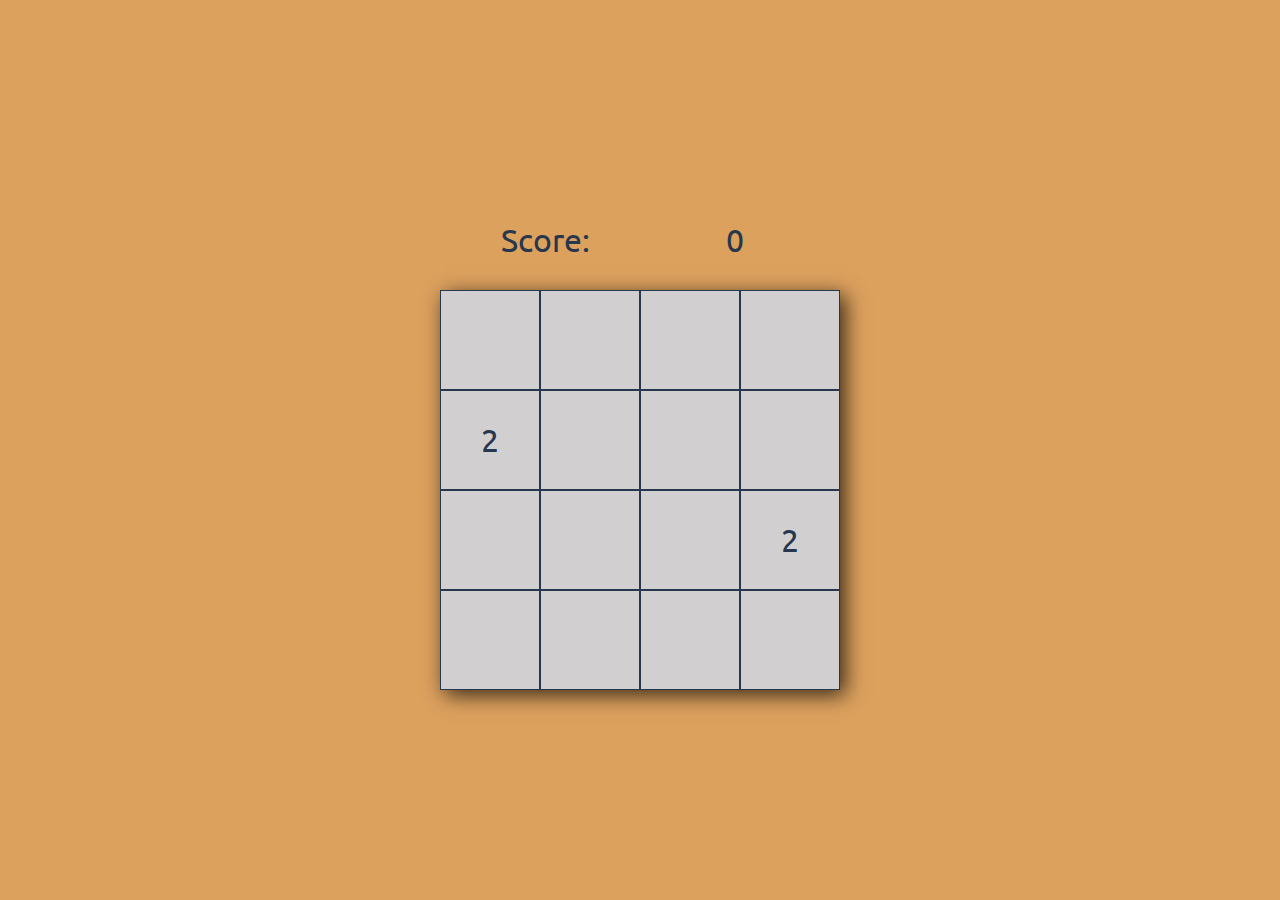
<file: 2048/index.html>
<!DOCTYPE html> 
<html lang="en"> 
  
<head> 
    <meta charset="UTF-8" /> 
    <meta http-equiv="X-UA-Compatible" content="IE=edge" /> 
    <meta name="viewport" content= "width=device-width, initial-scale=1.0" /> 
    <link rel="preconnect" href="https://fonts.googleapis.com" /> 
    <link rel="preconnect"  href="https://fonts.gstatic.com"  crossorigin /> 
    <link href= "https://fonts.googleapis.com/css2?family=Montserrat:wght@600&family=Ubuntu:wght@700&display=swap" rel="stylesheet" /> 
    <link rel="stylesheet" href="style.css" /> 
</head> 
  
<body> 
    <div class="container"> 
        <div class="score"> 
            <p class="score-title">Score:</p> 
            <p class="score-value">0</p> 
        </div> 
  
        <div class="result"></div> 
  
        <div class="grid"> 
            <div class="grid-item"> 
                <p id="1"></p> 
            </div> 
            <div class="grid-item"> 
                <p id="2"></p> 
            </div> 
            <div class="grid-item"> 
                <p id="3"></p> 
            </div> 
            <div class="grid-item"> 
                <p id="4"></p> 
            </div> 
            <div class="grid-item"> 
                <p id="5"></p> 
            </div> 
            <div class="grid-item"> 
                <p id="6"></p> 
            </div> 
            <div class="grid-item"> 
                <p id="7"></p> 
            </div> 
            <div class="grid-item"> 
                <p id="8"></p> 
            </div> 
            <div class="grid-item"> 
                <p id="9"></p> 
            </div> 
            <div class="grid-item"> 
                <p id="10"></p> 
            </div> 
            <div class="grid-item"> 
                <p id="11"></p> 
            </div> 
            <div class="grid-item"> 
                <p id="12"></p> 
            </div> 
            <div class="grid-item"> 
                <p id="13"></p> 
            </div> 
            <div class="grid-item"> 
                <p id="14"></p> 
            </div> 
            <div class="grid-item"> 
                <p id="15"></p> 
            </div> 
            <div class="grid-item"> 
                <p id="16"></p> 
            </div> 
        </div> 
    </div> 
    <script src="script.js"></script> 
</body> 
</html>
</file>
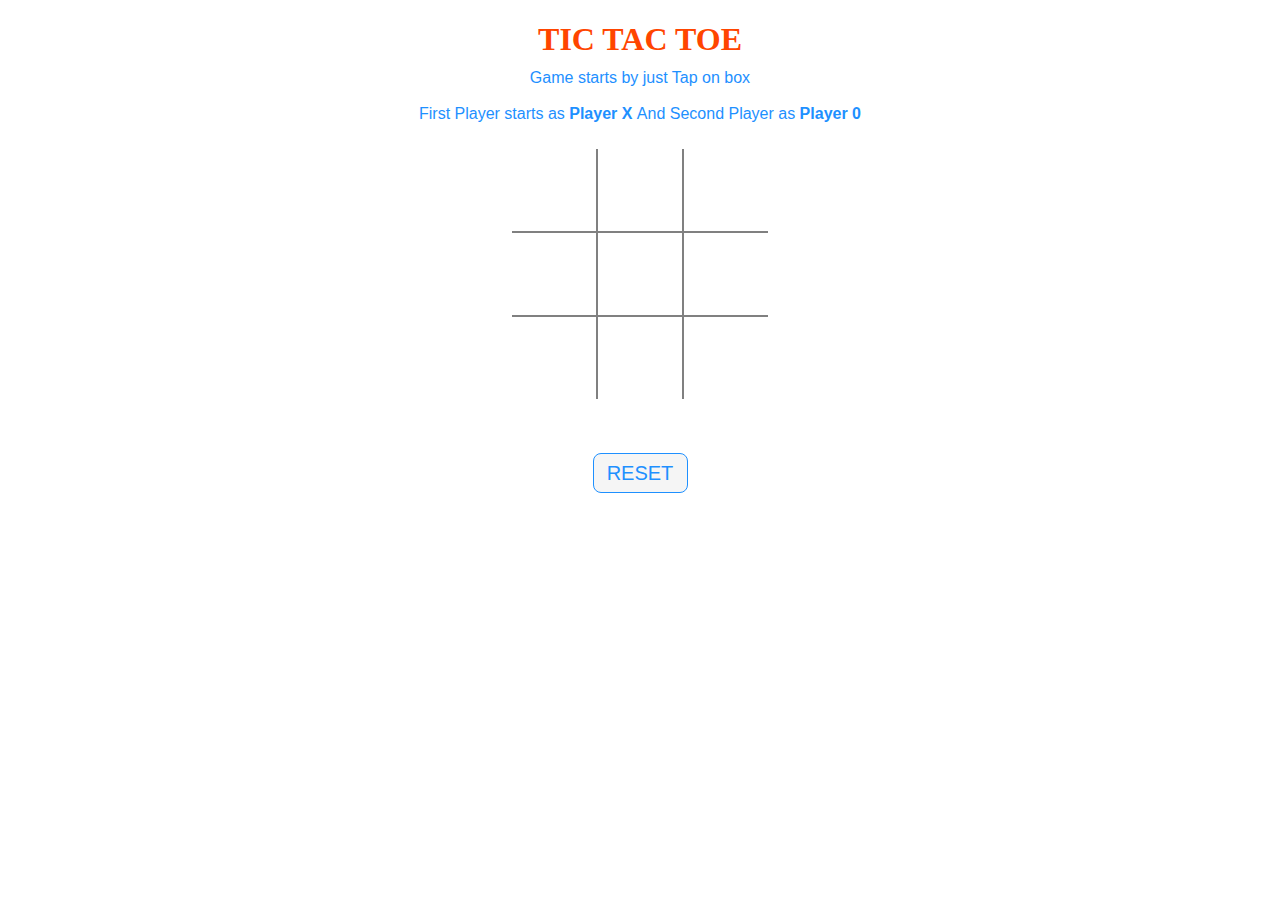
<file: tictactoe/index.html>
<!DOCTYPE html> 
<html> 
	
<head> 
	<meta name="viewport" content= 
		"width=device-width, initial-scale=1.0"> 
	<link rel="stylesheet" type="text/css" href="tic.css"> 
	<script src="tic.js"></script> 
</head> 

  <!-- following geekforgeeks tictactoe tutorial-->
<body> 
	<div id="main"> 
		<h1>TIC TAC TOE</h1> 
		<p id="ins"> 
			Game starts by just Tap on box<br><br>First Player starts as <b>Player X </b>And Second Player as <b>Player 0</b> 
		</p> 
		<br><br> 
		<div class = "ui"> 
			<div class="row"> 
				<input type="text" id= "b1"
					class="cell" onclick="myfunc_3(); myfunc();"
					readonly> 
				<input type="text" id= "b2"
					class="cell" onclick="myfunc_4(); myfunc();"
					readonly> 
				<input type="text" id= "b3" class="cell"
					onclick="myfunc_5(); myfunc();"
					readonly> 
			</div> 
			<div class="row"> 
				<input type="text" id= "b4"
					class="cell" onclick="myfunc_6(); myfunc();"
					readonly> 
				<input type="text" id= "b5"
					class="cell" onclick="myfunc_7(); myfunc();"
					readonly> 
				<input type="text" id= "b6"
					class="cell" onclick="myfunc_8(); myfunc();"
					readonly> 
			</div> 
			<div class="row"> 
				<input type="text" id= "b7"
					class="cell" onclick="myfunc_9(); myfunc();"
					readonly> 
				<input type="text" id= "b8"
					class="cell" onclick="myfunc_10();myfunc();"
					readonly> 
				<input type="text" id= "b9"
					class="cell" onclick="myfunc_11();myfunc();"
					readonly> 
			</div> 
		</div> 
		<br><br><br> 
		
		<button id="but" onclick="myfunc_2()"> 
			RESET 
		</button> 
		<br><br> 
		<p id="print"></p> 
	</div> 
</body> 

</html>
</file>
<file: 2048/style.css>
:root { 
	--primary-text-color: #27374d; 
} 

* { 
	box-sizing: border-box; 
	padding: 0%; 
	margin: 0%; 
	font-family: "Montserrat", sans-serif; 
	font-family: "Ubuntu", sans-serif; 
} 

body { 
	background-color: #dda15e; 
	color: var(--primary-text-color); 
	min-height: 100vh; 
} 

.container { 
	width: 400px; 
	display: flex; 
	flex-direction: column; 
	align-items: center; 
	justify-content: center; 
	position: absolute; 
	top: 50%; 
	left: 50%; 
	transform: translate(-50%, -50%); 
} 

.score { 
	width: 100%; 
	display: flex; 
	align-items: center; 
	justify-content: space-evenly; 
	flex-wrap: wrap; 
	font-size: 2rem; 
	text-align: center; 
	padding: 10px; 
} 

.score-title { 
	width: 50%; 
} 

.score-value { 
	width: 50%; 
} 

.result { 
	font-size: 2rem; 
	text-align: center; 
	padding: 10px; 
} 

.grid { 
	display: grid; 
	grid-template-columns: 1fr 1fr 1fr 1fr; 
	grid-template-rows: 1fr 1fr 1fr 1fr; 
	width: 400px; 
	height: 400px; 
	background-color: rgb(209, 207, 207); 
	box-shadow: 5px 5px 20px rgba(0, 0, 0, 0.753); 
} 

.grid-item { 
	border: 1px solid var(--primary-text-color); 
	display: flex; 
	align-items: center; 
	justify-content: center; 
	font-size: 2rem; 
} 

.rules { 
	border: 2px solid white; 
	padding: 20px; 
} 

.rules>h1 { 
	width: 100%; 
	font-size: 2rem; 
	text-align: center; 
	padding: 10px; 
} 

.rules-para { 
	padding: 20px 15px; 
}
</file>
<file: tictactoe/tic.css>
h1 { 
	color: orangered; 
	margin-bottom: -5px; 
} 
p { 
	margin-bottom: -10px; 
} 
.ui { 
	display: flex; 
	flex-direction: column; 
	align-items: center; 
} 
.row { 
	display: flex; 
} 
.cell { 
	border: none; 
	width: 80px; 
	height: 80px; 
	display: flex; 
	align-items: center; 
	justify-content: center; 
	font-size: 24px; 
	text-align: center; 
	cursor: pointer; 
} 
.cell:active { 
	outline: none; 
} 

#b1{ 
	border-bottom: 1px solid gray; 
	border-right: 1px solid gray; 
} 

#b2 { 
	border-bottom: 1px solid gray; 
	border-right: 1px solid gray; 
	border-left: 1px solid gray; 
} 

#b3 { 
	border-bottom: 1px solid gray; 
	border-left: 1px solid gray; 
} 

#b4 { 
	border-top: 1px solid gray; 
	border-bottom: 1px solid gray; 
	border-right: 1px solid gray; 
} 
	
#b5 { 
	border: 1px solid gray; 
} 

#b6 { 
	border-top: 1px solid gray; 
	border-bottom: 1px solid gray; 
	border-left: 1px solid gray; 
} 

#b7 { 
	border-top: 1px solid gray; 
	border-right: 1px solid gray; 
} 

#b8 { 
	border-top: 1px solid gray; 
	border-right: 1px solid gray; 
	border-left: 1px solid gray; 
} 

#b9 { 
	border-top: 1px solid gray; 
	border-left: 1px solid gray; 
} 

#but { 
	box-sizing: border-box; 
	width: 95px; 
	height: 40px; 
	border: 1px solid dodgerblue; 
	margin-left: auto; 
	border-radius: 8px; 
	font-family: Verdana, 
		Geneva, Tahoma, sans-serif; 

	background-color: whitesmoke; 
	color: dodgerblue; 
	font-size: 20px; 
	cursor: pointer; 
} 

#print { 
	font-family: Verdana, 
		Geneva, Tahoma, sans-serif; 
	color: dodgerblue; 
	font-size: 20px; 
} 

#main { 
	text-align: center; 
} 

#ins { 
	font-family: Verdana,Geneva, 
					Tahoma, sans-serif; 
	color: dodgerblue; 
}
</file>
